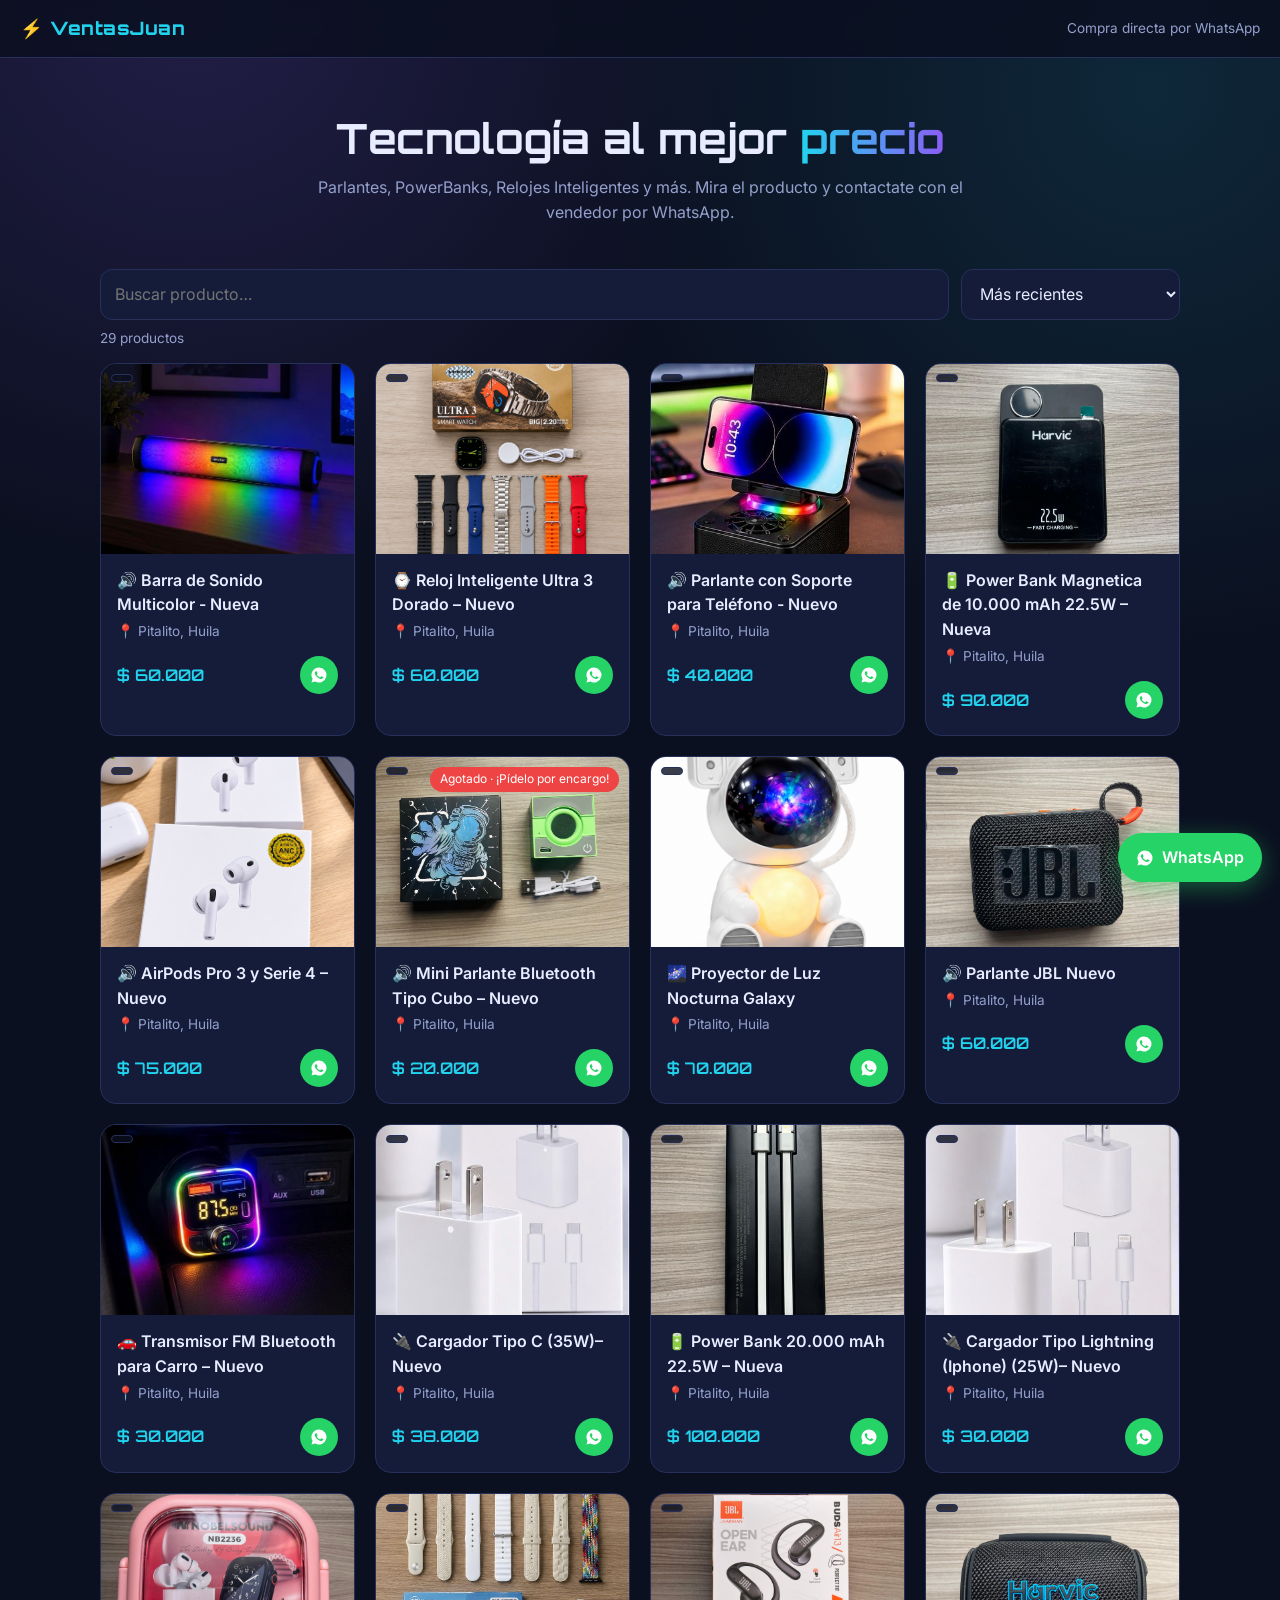
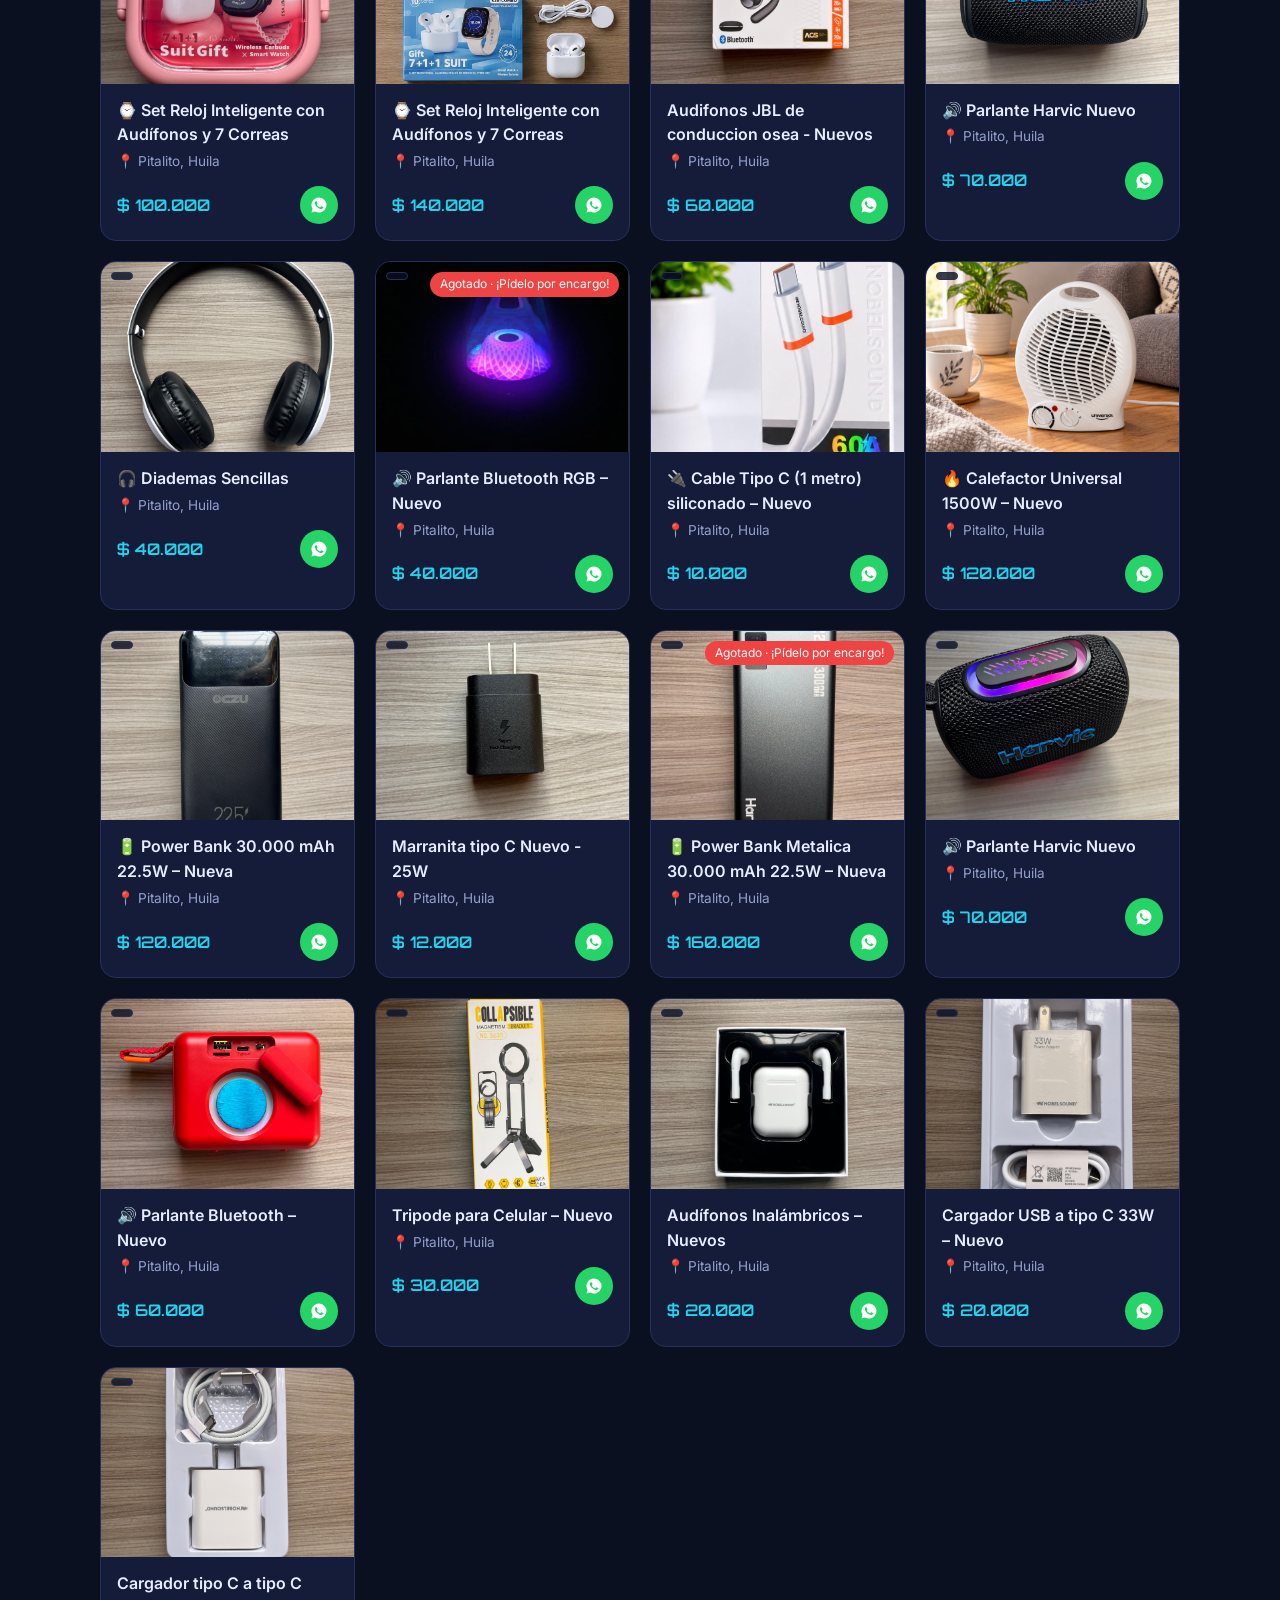
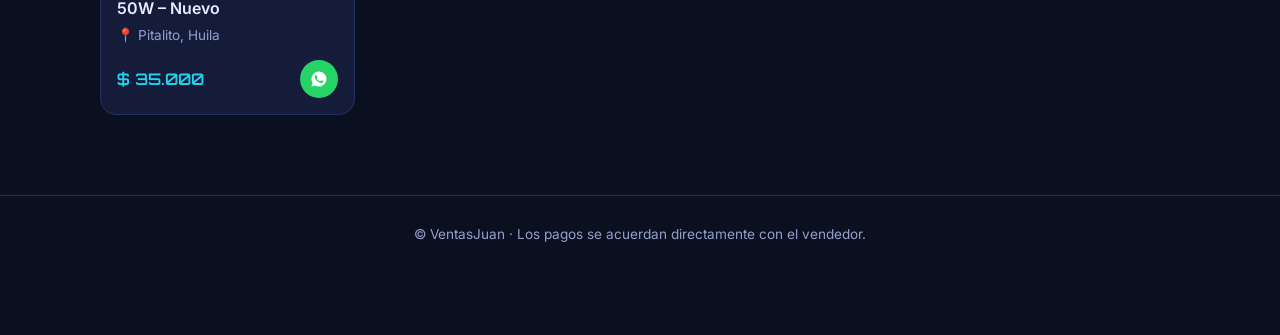
<file: index.html>
<!DOCTYPE html>
<html lang="es">
<head>
  <meta charset="UTF-8">
  <meta name="viewport" content="width=device-width, initial-scale=1">
  <title>VentasJuan | Tecnología y electrónicos</title>
  <meta name="description" content="Compra Parlantes, PowerBanks, relojes inteligentes y más. Contacta al vendedor directo por WhatsApp.">
  <link rel="preconnect" href="https://fonts.googleapis.com">
  <link href="https://fonts.googleapis.com/css2?family=Inter:wght@400;500;600;700&family=Orbitron:wght@600;800&display=swap" rel="stylesheet">
  <link rel="stylesheet" href="css/styles.css">
</head>
<body>
  <header class="nav">
    <a class="logo" href="index.html">⚡ <span data-tienda>VentasJuan</span></a>
    <span class="nav-note">Compra directa por WhatsApp</span>
  </header>

  <section class="hero">
    <h1>Tecnología al mejor <span class="grad">precio</span></h1>
    <p>Parlantes, PowerBanks, Relojes Inteligentes y más. Mira el producto y contactate con el vendedor por WhatsApp.</p>
  </section>

  <main class="container">
    <div class="toolbar">
      <input id="buscar" type="search" placeholder="Buscar producto…" aria-label="Buscar">
      <select id="orden" aria-label="Ordenar">
        <option value="recientes">Más recientes</option>
        <option value="menor">Precio: menor a mayor</option>
        <option value="mayor">Precio: mayor a menor</option>
      </select>
    </div>
    <p id="conteo" class="count"></p>
    <div id="grid" class="grid"><p class="empty">Cargando…</p></div>
  </main>

  <footer class="footer">© <span data-tienda>VentasJuan</span> · Los pagos se acuerdan directamente con el vendedor.</footer>
  <a id="wa-fab" class="fab" target="_blank" rel="noopener"></a>

  <script src="js/config.js"></script>
  <script src="js/common.js"></script>
  <script src="js/app.js"></script>
</body>
</html>
</file>
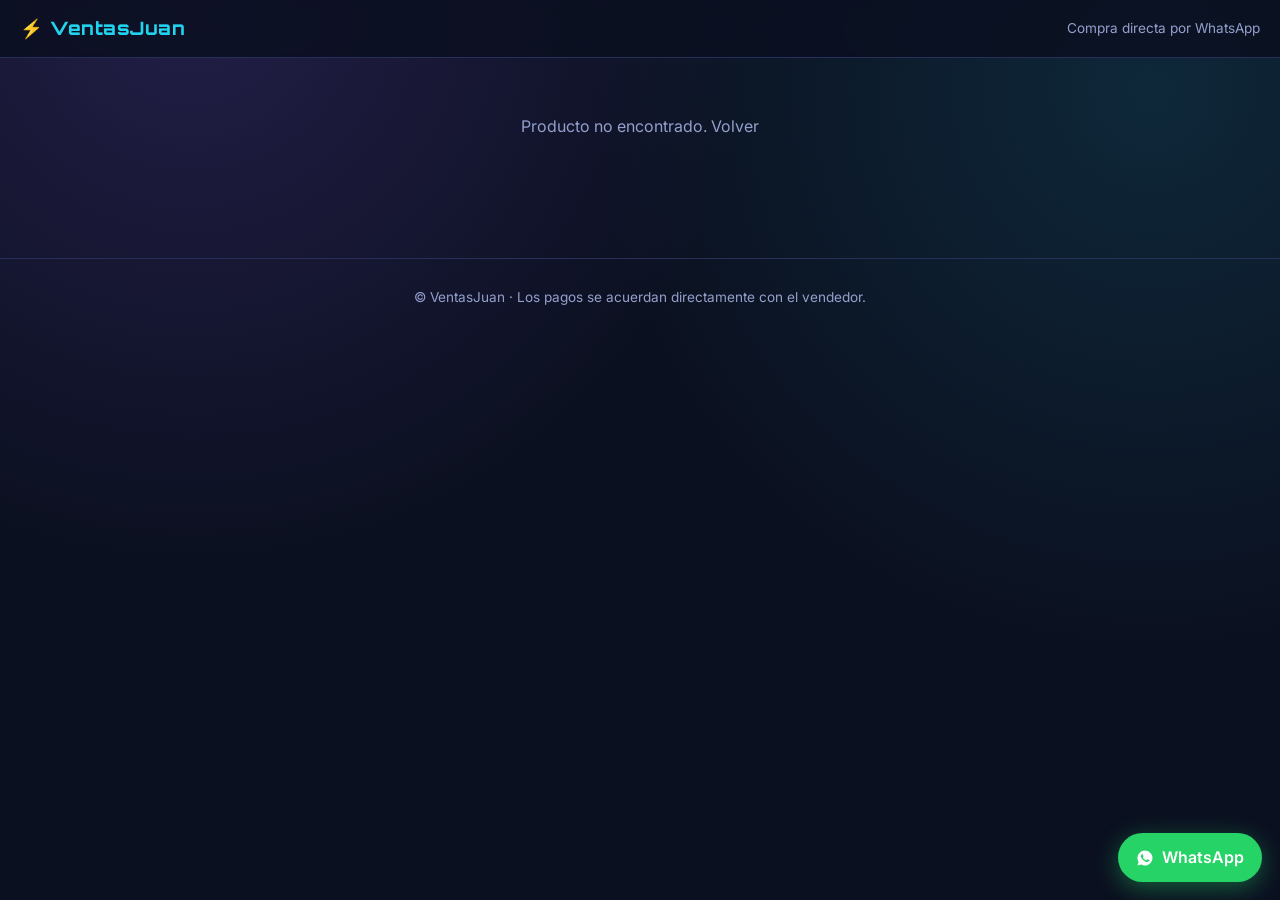
<file: producto.html>
<!DOCTYPE html>
<html lang="es">
<head>
  <meta charset="UTF-8">
  <meta name="viewport" content="width=device-width, initial-scale=1">
  <title>Producto | VentasJuan</title>
  <link rel="preconnect" href="https://fonts.googleapis.com">
  <link href="https://fonts.googleapis.com/css2?family=Inter:wght@400;500;600;700&family=Orbitron:wght@600;800&display=swap" rel="stylesheet">
  <link rel="stylesheet" href="css/styles.css">
</head>
<body>
  <header class="nav">
    <a class="logo" href="index.html">⚡ <span data-tienda>VentasJuan</span></a>
    <span class="nav-note">Compra directa por WhatsApp</span>
  </header>

  <main class="container" id="detalle"><p class="empty">Cargando…</p></main>

  <footer class="footer">© <span data-tienda>VentasJuan</span> · Los pagos se acuerdan directamente con el vendedor.</footer>
  <a id="wa-fab" class="fab" target="_blank" rel="noopener"></a>

  <script src="js/config.js"></script>
  <script src="js/common.js"></script>
  <script src="js/producto.js"></script>
</body>
</html>
</file>
<file: css/styles.css>
:root {
  --bg: #0b1020; --bg2: #121935; --card: #141c3a; --line: #26305a;
  --text: #e8ecff; --muted: #94a0cc; --cyan: #22d3ee; --violet: #8b5cf6; --wa: #25d366;
}
* { box-sizing: border-box; margin: 0; }
body { font-family: Inter, system-ui, sans-serif; background: var(--bg); color: var(--text); line-height: 1.55;
  background-image: radial-gradient(circle at 15% 0%, rgba(139,92,246,.18), transparent 40%), radial-gradient(circle at 90% 10%, rgba(34,211,238,.12), transparent 40%);
  background-attachment: fixed; }
a { color: inherit; text-decoration: none; }
img { max-width: 100%; display: block; }

.nav { display: flex; justify-content: space-between; align-items: center; padding: 14px 20px; position: sticky; top: 0; z-index: 10;
  background: rgba(11,16,32,.85); backdrop-filter: blur(10px); border-bottom: 1px solid var(--line); }
.logo { font-family: Orbitron, sans-serif; font-weight: 800; font-size: 1.15rem; color: var(--cyan); letter-spacing: .5px; }
.nav-note { color: var(--muted); font-size: .85rem; }

.hero { text-align: center; padding: 56px 20px 28px; max-width: 760px; margin: auto; }
.hero h1 { font-family: Orbitron, sans-serif; font-size: clamp(1.6rem, 5vw, 2.6rem); line-height: 1.2; }
.grad { background: linear-gradient(90deg, var(--cyan), var(--violet)); -webkit-background-clip: text; background-clip: text; color: transparent; }
.hero p { color: var(--muted); margin-top: 12px; }

.container { max-width: 1120px; margin: 0 auto; padding: 16px 20px 80px; }
.toolbar { display: flex; gap: 12px; flex-wrap: wrap; }
.toolbar input, .toolbar select { background: var(--card); border: 1px solid var(--line); color: var(--text); padding: 12px 14px; border-radius: 12px; font: inherit; }
.toolbar input { flex: 1 1 240px; }
.toolbar input:focus, .toolbar select:focus { outline: 2px solid var(--cyan); border-color: transparent; }
.pills { display: flex; gap: 8px; flex-wrap: wrap; margin: 16px 0 6px; }
.pill { background: transparent; color: var(--muted); border: 1px solid var(--line); padding: 7px 16px; border-radius: 999px; cursor: pointer; font: inherit; font-size: .9rem; }
.pill:hover { color: var(--text); border-color: var(--cyan); }
.pill.active { background: linear-gradient(90deg, var(--cyan), var(--violet)); color: #07101f; border-color: transparent; font-weight: 600; }
.count { color: var(--muted); font-size: .85rem; margin: 8px 0 14px; }

.grid { display: grid; grid-template-columns: repeat(auto-fill, minmax(250px, 1fr)); gap: 20px; }
.card { background: var(--card); border: 1px solid var(--line); border-radius: 16px; overflow: hidden; transition: transform .2s, box-shadow .2s, border-color .2s; }
.card:hover { transform: translateY(-4px); border-color: var(--cyan); box-shadow: 0 8px 30px rgba(34,211,238,.15); }
.card-img { display: block; position: relative; aspect-ratio: 4/3; background: var(--bg2); }
.card-img img { width: 100%; height: 100%; object-fit: cover; }
.chip { position: absolute; top: 10px; left: 10px; background: rgba(11,16,32,.8); border: 1px solid var(--line); color: var(--cyan); font-size: .75rem; padding: 3px 10px; border-radius: 999px; }
.chip.static { position: static; display: inline-block; }
.badge-sold { position: absolute; top: 10px; right: 10px; background: #ef4444; color: #fff; font-size: .75rem; padding: 3px 10px; border-radius: 999px; }
.card-body { padding: 14px 16px 16px; }
.card-body h3 { font-size: 1rem; font-weight: 600; }
.loc { color: var(--muted); font-size: .85rem; margin-top: 4px; }
.card-foot { display: flex; justify-content: space-between; align-items: center; margin-top: 14px; }
.price { font-family: Orbitron, sans-serif; font-weight: 600; color: var(--cyan); }
.price.big { font-size: 1.8rem; margin: 8px 0 18px; }
.btn-wa { background: var(--wa); color: #fff; width: 38px; height: 38px; border-radius: 50%; display: grid; place-items: center; }
.btn-wa:hover { filter: brightness(1.1); }
.empty { color: var(--muted); grid-column: 1/-1; text-align: center; padding: 40px 0; }

.back { color: var(--muted); display: inline-block; margin: 8px 0 18px; }
.back:hover { color: var(--cyan); }
.detail { display: grid; grid-template-columns: 1.1fr 1fr; gap: 32px; }
.main-img { background: var(--bg2); border: 1px solid var(--line); border-radius: 16px; overflow: hidden; aspect-ratio: 4/3; }
.main-img img { width: 100%; height: 100%; object-fit: contain; }
.thumbs { display: flex; gap: 10px; margin-top: 12px; flex-wrap: wrap; }
.thumb { width: 72px; height: 72px; padding: 0; border: 2px solid var(--line); border-radius: 10px; overflow: hidden; background: var(--bg2); cursor: pointer; }
.thumb.active { border-color: var(--cyan); }
.thumb img { width: 100%; height: 100%; object-fit: cover; }
.info h1 { font-size: 1.7rem; margin-top: 10px; line-height: 1.25; }
.btn-primary { display: flex; align-items: center; justify-content: center; gap: 10px; background: var(--wa); color: #fff; font-weight: 600; padding: 14px 20px; border-radius: 12px; box-shadow: 0 6px 24px rgba(37,211,102,.3); }
.btn-primary:hover { filter: brightness(1.08); }
.sold-msg { display: flex; flex-direction: column; gap: 4px; background: rgba(239,68,68,.12); border: 1px solid #ef4444; color: #fecaca; padding: 12px 14px; border-radius: 12px; margin-bottom: 14px; }
.sold-msg strong { color: #fff; font-size: 1.05rem; }
.block { margin-top: 26px; }
.block h2 { font-family: Orbitron, sans-serif; font-size: 1rem; color: var(--cyan); margin-bottom: 10px; }
.block p { color: #cfd6f6; white-space: pre-line; }
.specs { padding-left: 20px; color: #cfd6f6; }
.extras { display: grid; grid-template-columns: 1fr 1fr; gap: 32px; margin-top: 10px; }
.video, .map { aspect-ratio: 16/9; border-radius: 14px; overflow: hidden; border: 1px solid var(--line); background: #000; margin-top: 8px; }
.video iframe, .video video, .map iframe { width: 100%; height: 100%; border: 0; }

.footer { text-align: center; color: var(--muted); font-size: .85rem; padding: 28px 20px 90px; border-top: 1px solid var(--line); }
.fab { position: fixed; right: 18px; bottom: 18px; background: var(--wa); color: #fff; display: flex; align-items: center; gap: 8px; padding: 12px 18px; border-radius: 999px; font-weight: 600; box-shadow: 0 6px 24px rgba(37,211,102,.4); z-index: 20; }

@media (max-width: 800px) {
  .detail, .extras { grid-template-columns: 1fr; }
  .nav-note { display: none; }
  .fab span { display: none; }
  .fab { padding: 14px; }
}
</file>
